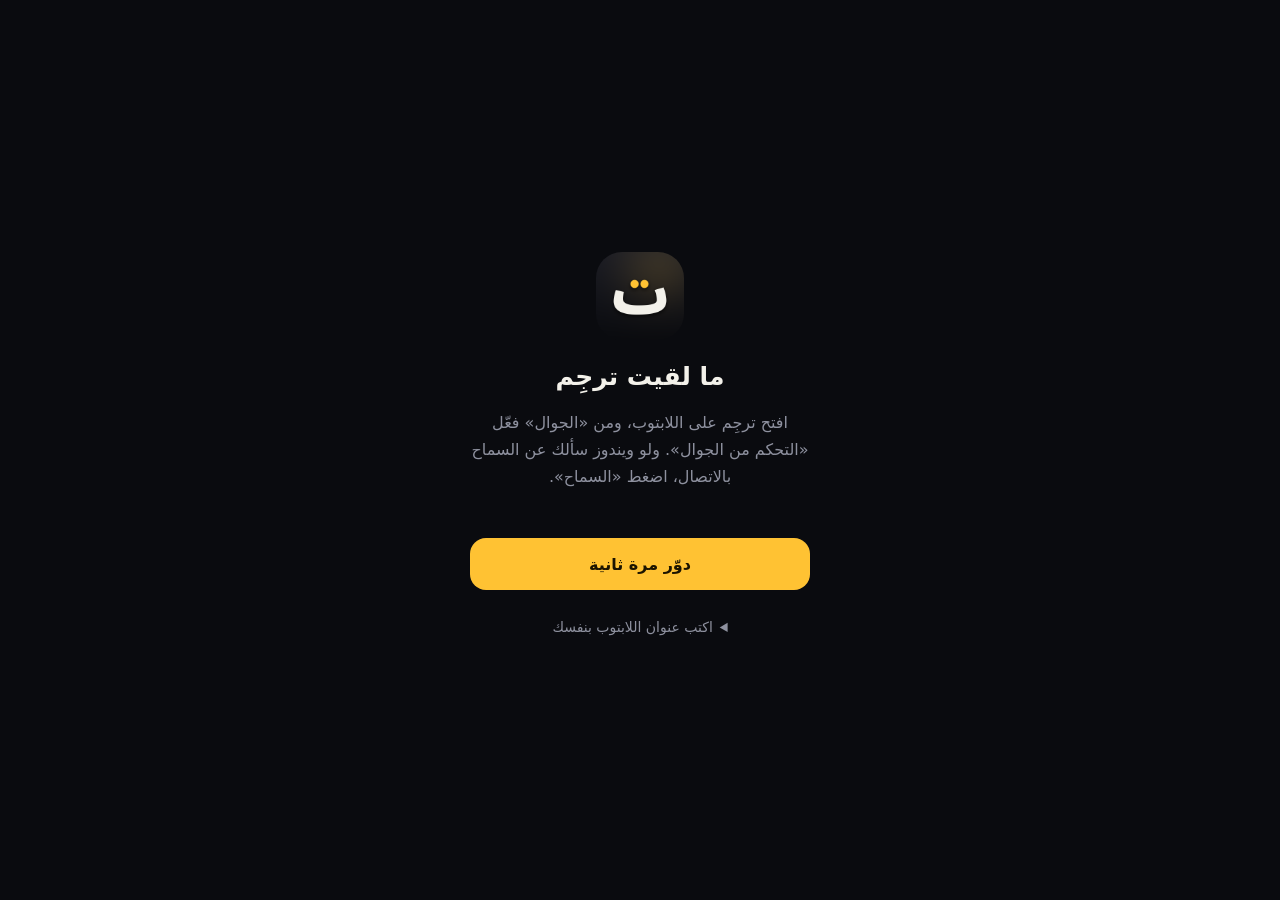
<file: phone-app/app/src/main/assets/connect.html>
<!doctype html>
<html lang="ar" dir="rtl">
<head>
<meta charset="utf-8">
<meta name="viewport" content="width=device-width, initial-scale=1">
<title>ترجِم</title>
<style>
  :root { --ink: #0a0b0f; --ink-2: #111319; --ink-3: #181b23; --line: rgba(243,241,234,.14); --paper: #f3f1ea; --muted: #8e919f; --amber: #ffc233; --live: #37d39a; }
  * { box-sizing: border-box; -webkit-tap-highlight-color: transparent; }
  html, body { height: 100%; }
  body { margin: 0; background: var(--ink); color: var(--paper); font: 16px/1.7 system-ui, sans-serif; display: grid; align-content: center; justify-items: center; padding: 28px 22px; text-align: center; gap: 10px; }
  img { width: 88px; height: 88px; border-radius: 26px; margin-bottom: 6px; }
  h1 { font-size: 25px; margin: 0; font-weight: 800; }
  p { margin: 0; color: var(--muted); max-width: 34ch; }
  .list { display: grid; gap: 10px; width: min(100%, 340px); margin-top: 14px; }
  button, input { font: inherit; color: inherit; }
  .host { display: flex; align-items: center; gap: 12px; padding: 14px 16px; border-radius: 18px; background: var(--ink-2); border: 1.5px solid var(--line); text-align: start; width: 100%; }
  .host:active { border-color: var(--amber); }
  .host i { width: 10px; height: 10px; border-radius: 50%; background: var(--live); flex: none; box-shadow: 0 0 0 5px rgba(55,211,154,.16); }
  .host b { display: block; line-height: 1.4; }
  .host small { color: var(--muted); direction: ltr; display: block; text-align: right; }
  .btn { height: 52px; border-radius: 16px; border: 0; background: var(--amber); color: #1c1400; font-weight: 800; font-size: 16px; width: 100%; }
  .btn.soft { background: var(--ink-3); color: var(--paper); border: 1px solid var(--line); }
  .spin { width: 30px; height: 30px; border-radius: 50%; border: 3px solid var(--ink-3); border-top-color: var(--amber); animation: spin .8s linear infinite; margin: 14px auto 0; }
  @keyframes spin { to { transform: rotate(360deg); } }
  .manual { display: flex; gap: 8px; }
  .manual input { flex: 1; min-width: 0; height: 52px; border-radius: 16px; background: var(--ink-2); border: 1.5px solid var(--line); padding: 0 14px; direction: ltr; text-align: left; outline: 0; }
  .manual input:focus { border-color: var(--amber); }
  .manual .btn { width: 92px; }
  details { width: min(100%, 340px); margin-top: 8px; color: var(--muted); font-size: 14px; }
  summary { padding: 8px; }
  ol { text-align: start; padding-inline-start: 20px; margin: 4px 0 12px; }
  [hidden] { display: none !important; }
</style>
</head>
<body>
  <img src="icon.png" alt="">
  <h1 id="title">أدوّر على ترجِم…</h1>
  <p id="text">تأكد إن الجوال واللابتوب على نفس الواي فاي.</p>
  <div class="spin" id="spin"></div>
  <div class="list" id="list"></div>
  <div class="list" id="actions" hidden>
    <button class="btn" id="again">دوّر مرة ثانية</button>
  </div>
  <details>
    <summary>اكتب عنوان اللابتوب بنفسك</summary>
    <ol>
      <li>في ترجِم على اللابتوب افتح «الجوال».</li>
      <li>فعّل «التحكم من الجوال».</li>
      <li>اكتب هنا الأرقام اللي قبل النقطتين.</li>
    </ol>
    <div class="manual"><input id="ip" inputmode="decimal" placeholder="192.168.1.20" maxlength="15"><button class="btn" id="go">افتح</button></div>
  </details>
<script>
"use strict";
const $ = id => document.getElementById(id);
const q = new URLSearchParams(location.search);
const saved = q.get("host") || "";
if (saved) $("ip").value = saved;

function search() {
  $("spin").hidden = false;
  $("actions").hidden = true;
  $("list").replaceChildren();
  $("title").textContent = "أدوّر على ترجِم…";
  $("text").textContent = "تأكد إن الجوال واللابتوب على نفس الواي فاي.";
  if (window.TarjimApp) TarjimApp.discover(); else window.onTarjimFound([]);
}
window.onTarjimFound = hosts => {
  $("spin").hidden = true;
  $("actions").hidden = false;
  if (!hosts.length) {
    $("title").textContent = q.get("failed") === "1" ? "ما قدرت أوصل لترجِم" : "ما لقيت ترجِم";
    $("text").textContent = "افتح ترجِم على اللابتوب، ومن «الجوال» فعّل «التحكم من الجوال». ولو ويندوز سألك عن السماح بالاتصال، اضغط «السماح».";
    return;
  }
  $("title").textContent = "لقيته";
  $("text").textContent = "اضغط على لابتوبك.";
  for (const h of hosts) {
    const b = document.createElement("button");
    b.className = "host";
    const dot = document.createElement("i"), box = document.createElement("div");
    const name = document.createElement("b"), ip = document.createElement("small");
    name.textContent = h.name;
    ip.textContent = h.host;
    box.append(name, ip);
    b.append(dot, box);
    b.addEventListener("click", () => TarjimApp.connect(h.host));
    $("list").append(b);
  }
};
$("again").addEventListener("click", search);
$("go").addEventListener("click", () => { if (window.TarjimApp) TarjimApp.connect($("ip").value); });
search();
</script>
</body>
</html>
</file>
